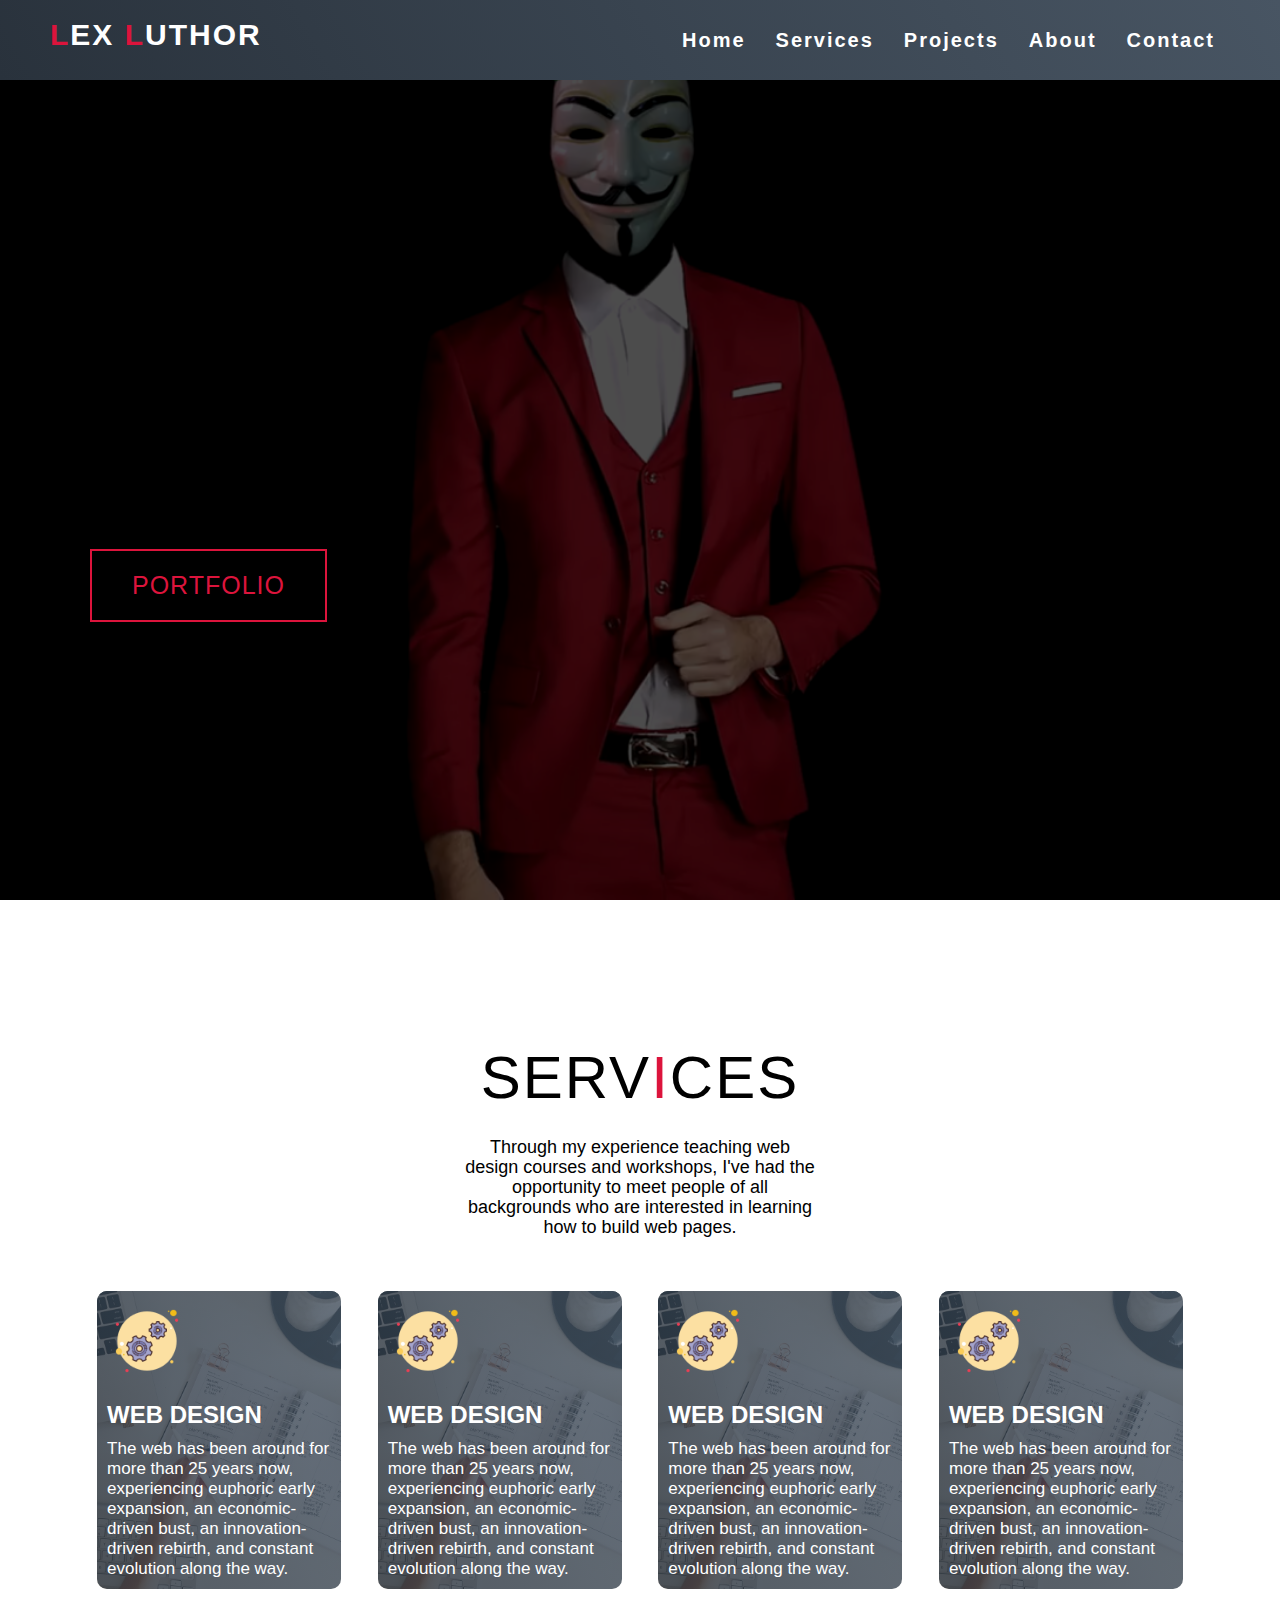
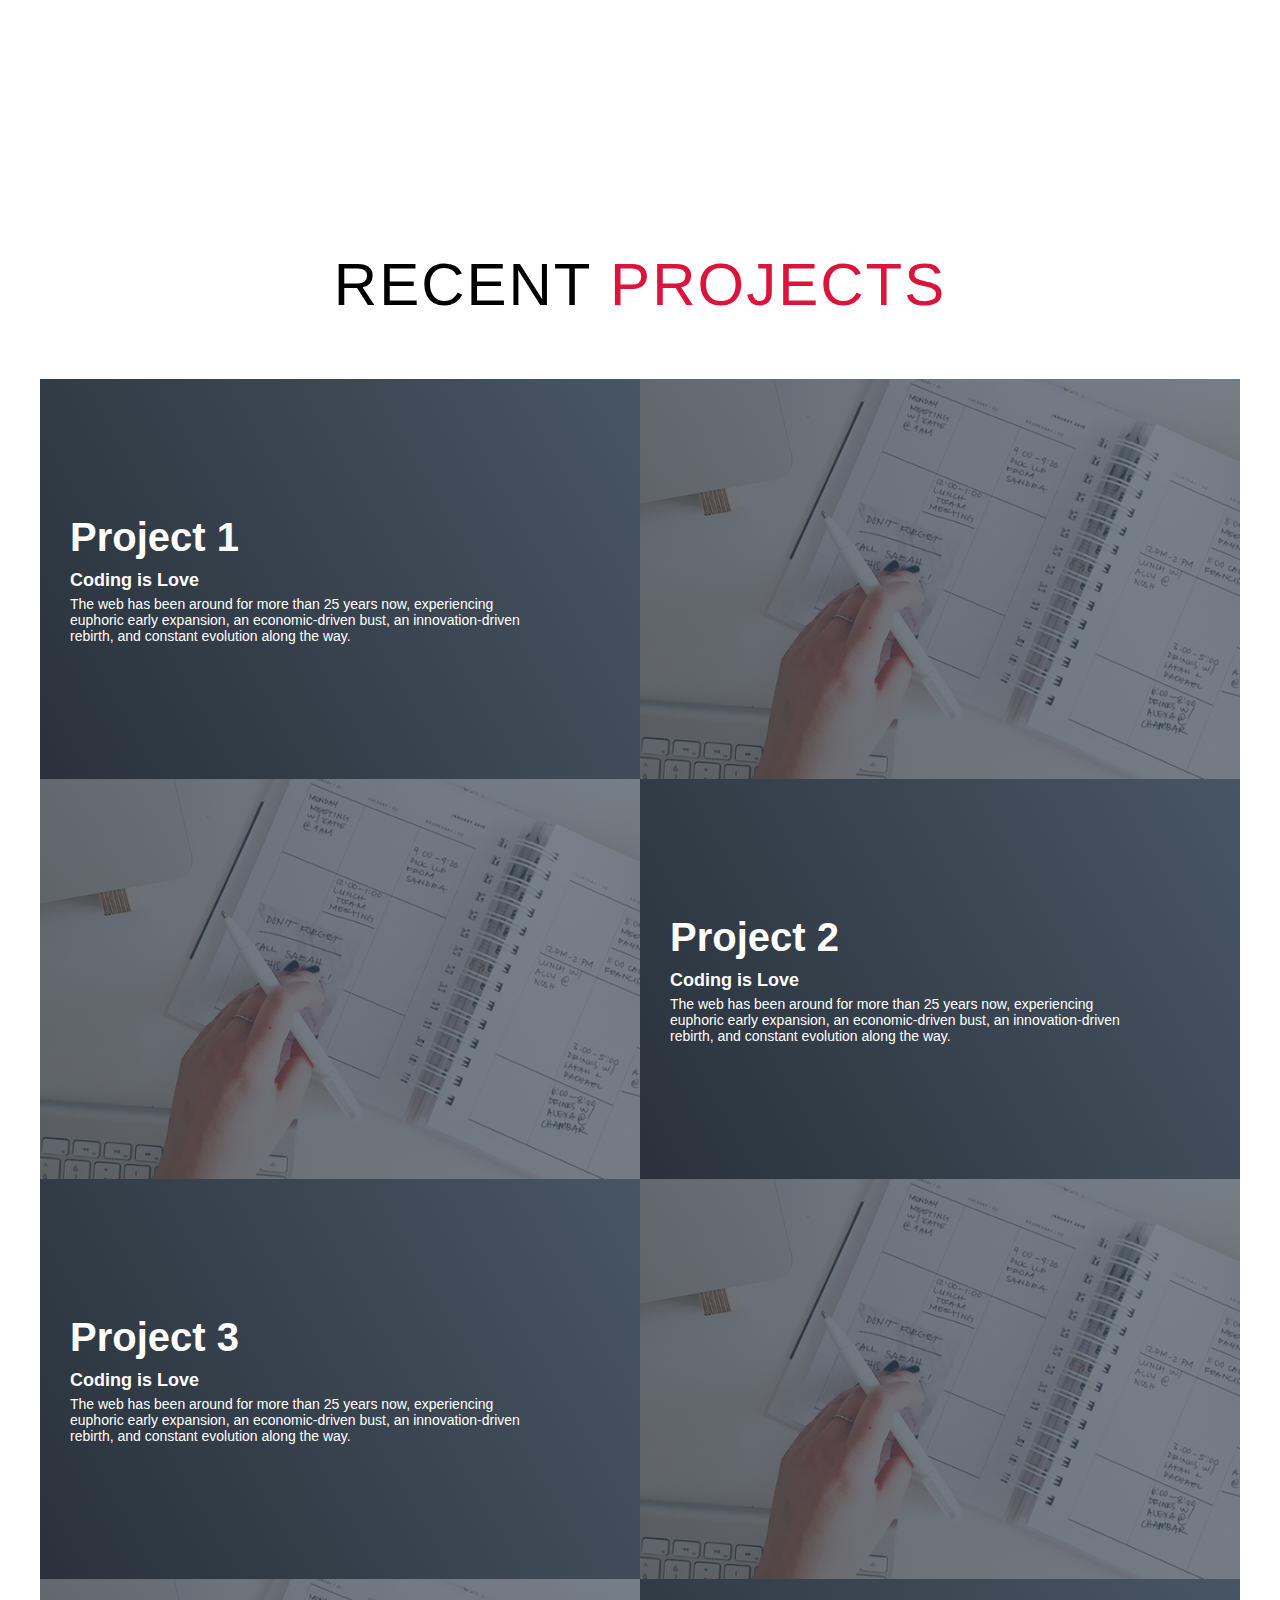
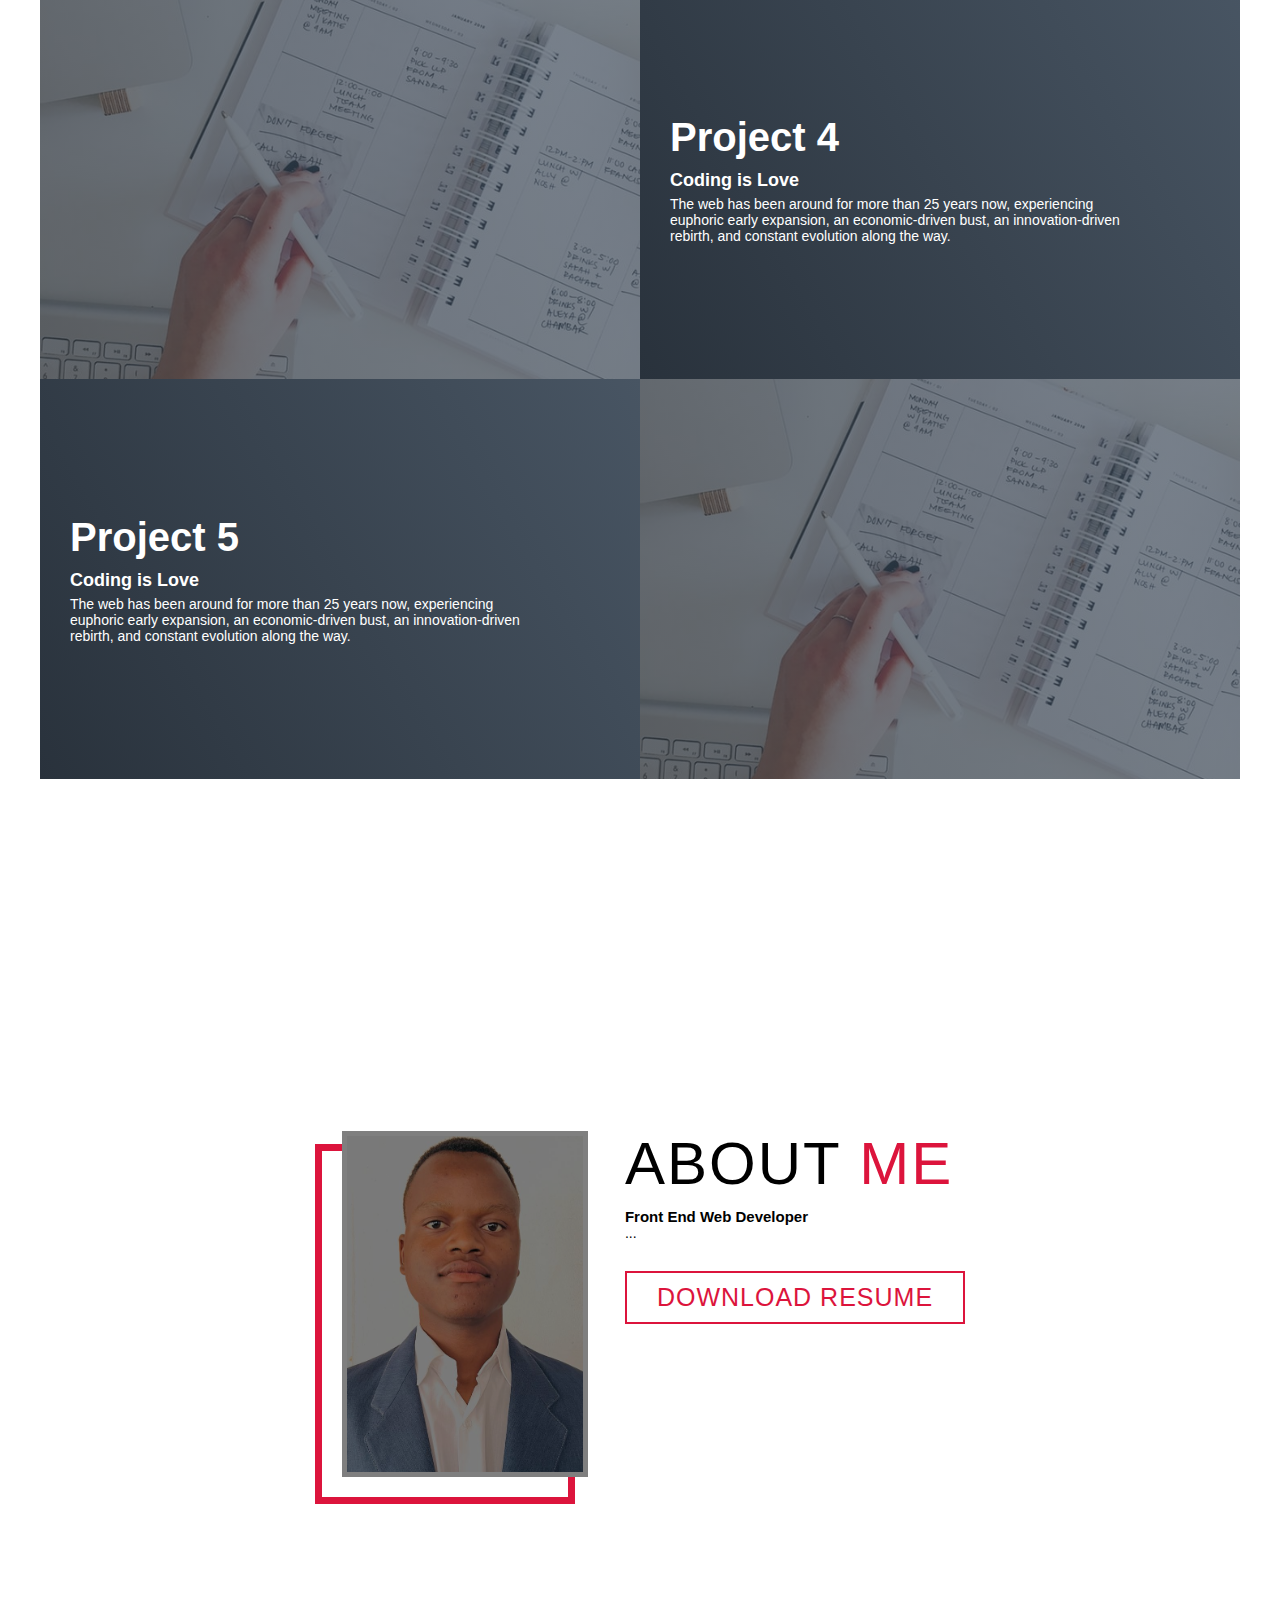
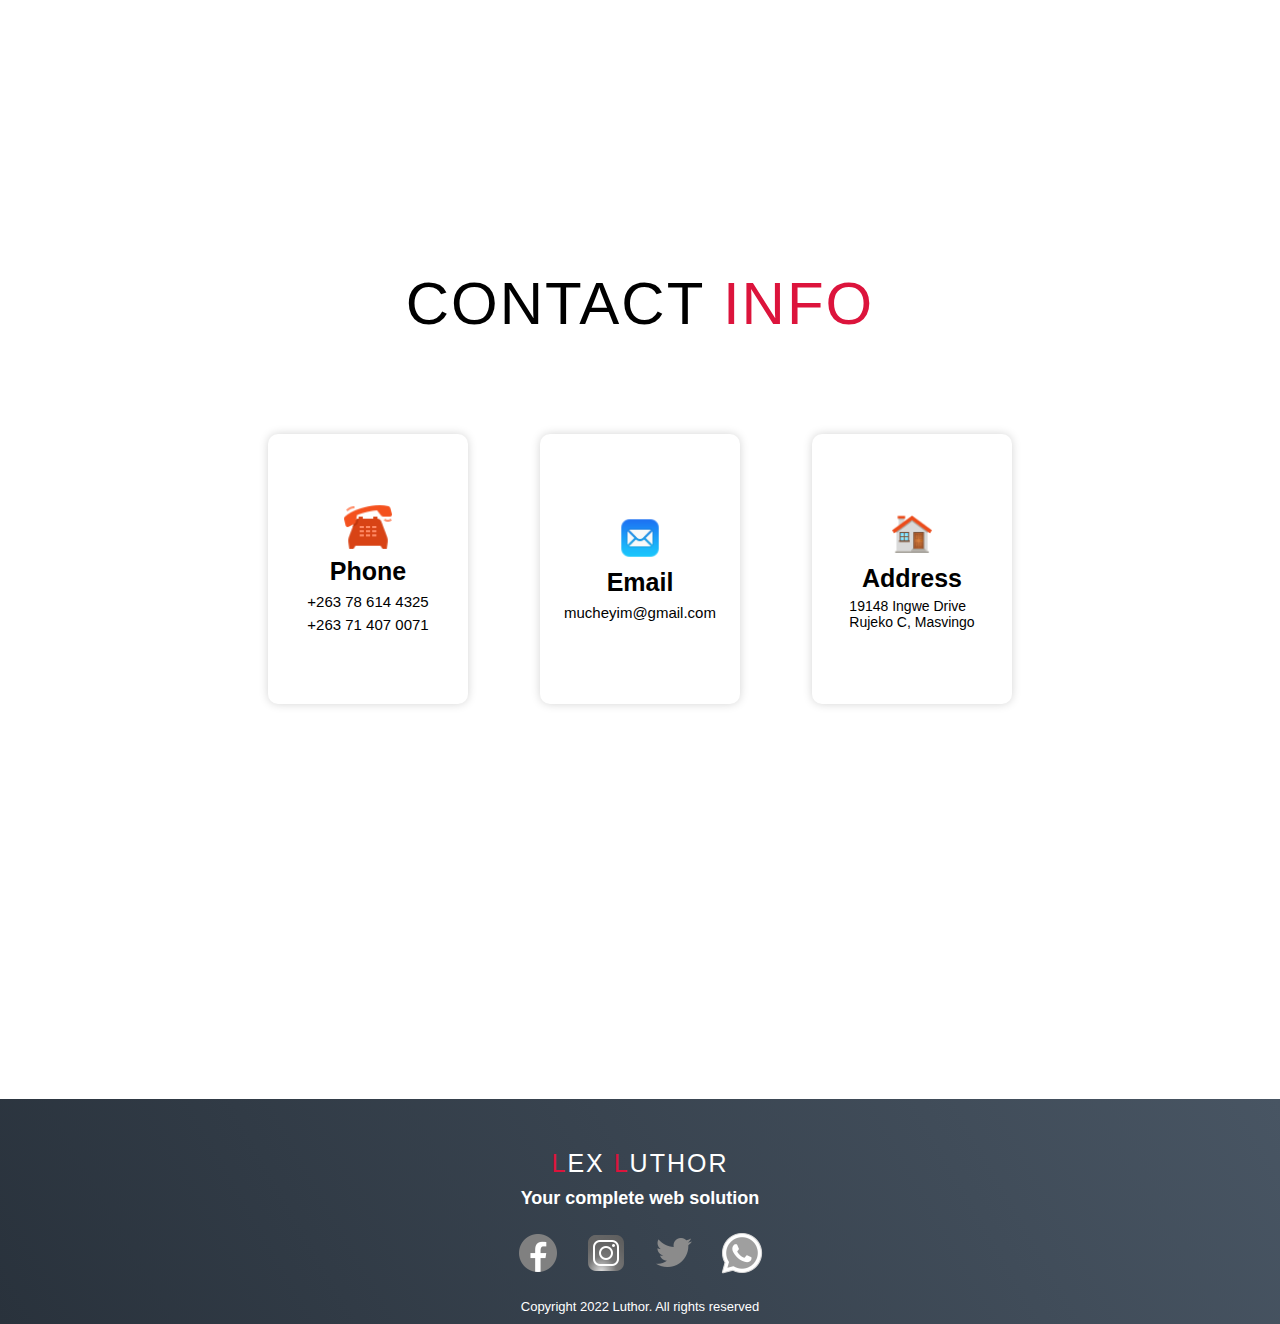
<file: index.html>
<!DOCTYPE html>
<html lang="en">
<head>
    <meta charset="UTF-8">
    <meta http-equiv="X-UA-Compatible" content="IE=edge">
    <meta name="viewport" content="width=device-width, initial-scale=1.0">
    <link rel="stylesheet" href="styles.css">
    <title>My Website</title>
</head>
<body>
    <!--header-->
    <header>
        <div class="header container">
            <div class="section-title"><h1><span>L</span>ex <span>L</span>uthor</h1></div>
            <div class="nav-links">
                <ul>
                    <li><a href="#hero">Home</a></li>
                    <li><a href="#services">Services</a></li>
                    <li><a href="#projects">Projects</a></li>
                    <li><a href="#about">About</a></li>
                    <li><a href="#contact-info">Contact</a></li>
                </ul>
            </div>
        </div>
    </header>
    <!--end of header-->

    <!--Hero Section-->
    <section id="hero">
        <div class="hero container">
            <div>
                <h1>Hello, <span></span></h1>
                <h1>My Name is <span></span></h1>
                <h1>Mike <span></span></h1>
                <a href="#" type="button" class="cta">Portfolio</a>
            </div>
        </div>
    </section>
    <!--End of Hero Section-->

    <!--services section-->
    <section id="services">
        <div class="services container">

            <div id="services-top">
                <h1 class="section-title">Serv<span>i</span>ces</h1>
                <p>Through my experience teaching web design courses and workshops, I've
                    had the opportunity to meet people of all backgrounds who are interested
                    in learning how to build web pages.</p>
            </div>

            <div id="services-bottom">
                <div class="services-item">
                    <div class="icon"><img src="icons/icons8-services-100.png" alt="icon"></div>
                    <h2>Web Design</h2>
                    <p>The web has been around for more than 25 years now, experiencing euphoric
                        early expansion, an economic-driven bust, an innovation-driven rebirth, and
                        constant evolution along the way.</p>
                </div>
                <div class="services-item">
                    <div class="icon"><img src="icons/icons8-services-100.png" alt="icon"></div>
                    <h2>Web Design</h2>
                    <p>The web has been around for more than 25 years now, experiencing euphoric
                        early expansion, an economic-driven bust, an innovation-driven rebirth, and
                        constant evolution along the way. </p>
                </div>
                <div class="services-item">
                    <div class="icon"><img src="icons/icons8-services-100.png" alt="icon"></div>
                    <h2>Web Design</h2>
                    <p>The web has been around for more than 25 years now, experiencing euphoric
                        early expansion, an economic-driven bust, an innovation-driven rebirth, and
                        constant evolution along the way. </p>
                </div>
                <div class="services-item">
                    <div class="icon"><img src="icons/icons8-services-100.png" alt="icon"></div>
                    <h2>Web Design</h2>
                    <p>The web has been around for more than 25 years now, experiencing euphoric
                        early expansion, an economic-driven bust, an innovation-driven rebirth, and
                        constant evolution along the way. </p>
                </div>
            </div>
        </div>
    </section>
    <!--end of services section-->

    <!--projects section-->
    <div id="projects">
        <div class="projects container">
            <div class="projects-header">
                <h1 class="section-title">Recent <span>Projects</span></h1>
            </div>
            <div class="all-projects">
                <div class="project-item">
                    <div class="project-info">
                        <h1>Project 1</h1>
                        <h2>Coding is Love</h2>
                        <p>The web has been around for more than 25 years now, experiencing euphoric
                        early expansion, an economic-driven bust, an innovation-driven rebirth, and
                        constant evolution along the way.</p>
                    </div>
                    <div class="project-image">
                        <img src="images/img-1.png" alt="img">
                    </div>
                </div>
                <div class="project-item">
                    <div class="project-info">
                        <h1>Project 2</h1>
                        <h2>Coding is Love</h2>
                        <p>The web has been around for more than 25 years now, experiencing euphoric
                        early expansion, an economic-driven bust, an innovation-driven rebirth, and
                        constant evolution along the way.</p>
                    </div>
                    <div class="project-image">
                        <img src="images/img-1.png" alt="img">
                    </div>
                </div>
                <div class="project-item">
                    <div class="project-info">
                        <h1>Project 3</h1>
                        <h2>Coding is Love</h2>
                        <p>The web has been around for more than 25 years now, experiencing euphoric
                        early expansion, an economic-driven bust, an innovation-driven rebirth, and
                        constant evolution along the way.</p>
                    </div>
                    <div class="project-image">
                        <img src="images/img-1.png" alt="img">
                    </div>
                </div>
                <div class="project-item">
                    <div class="project-info">
                        <h1>Project 4</h1>
                        <h2>Coding is Love</h2>
                        <p>The web has been around for more than 25 years now, experiencing euphoric
                        early expansion, an economic-driven bust, an innovation-driven rebirth, and
                        constant evolution along the way.</p>
                    </div>
                    <div class="project-image">
                        <img src="images/img-1.png" alt="img">
                    </div>
                </div>
                <div class="project-item">
                    <div class="project-info">
                        <h1>Project 5</h1>
                        <h2>Coding is Love</h2>
                        <p>The web has been around for more than 25 years now, experiencing euphoric
                        early expansion, an economic-driven bust, an innovation-driven rebirth, and
                        constant evolution along the way.</p>
                    </div>
                    <div class="project-image">
                        <img src="images/img-1.png" alt="img">
                    </div>
                </div>
            </div>
        </div>
    </div>
    <!--end of projects section-->

    <!--About Section -->
    <section id="about">
        <div class="about container">
            <div class="col-left">
                <div class="about-image">
                    <img src="images/img-4.jpg" alt="img">
                </div>
            </div>
            <div class="col-right">
                <h1 class="section-title">About <span>me</span></h1>
                <h2>Front End Web Developer</h2>
                <p>...<br><a href="" class="cta">Download Resume</a></p>
            </div>
        </div>
    </section>
    <!--End of About Section -->

    <!--contacts section-->
    <section id="contact-info">
        <div class="contact-info container">
            <div class="header">
                <h1 class="section-title">Contact <span>Info</span></h1>
            </div>
            <div class="contact-items">
                <div class="contact-item">
                    <div class="icon"><img src="icons/icons8-ringing-phone-48.png" alt="icon"></div>
                    <div class="info">
                        <h2>Phone</h2>
                        <p><a href="tel:+263786144325">+263 78 614 4325</a></p>
                        <p><a href="tel:+263714070071">+263 71 407 0071</a></p>
                    </div>
                </div>
                <div class="contact-item">
                    <div class="icon"><img src="icons/icons8-mail-48.png" alt="icon"></div>
                    <div class="inf">
                        <h2>Email</h2>
                        <p><a href="mailto:mucheyim@gmail.com">mucheyim@gmail.com</a></p>
                    </div>
                </div>
                <div class="contact-item">
                    <div class="icon"><img src="icons/icons8-house-48.png" alt="icon"></div>
                    <div class="info">
                        <h2>Address</h2>
                        <p>19148 Ingwe Drive<br>Rujeko C, Masvingo</p>
                    </div>
                </div>
            </div>
        </div>
    </section>
    <!--end of contacts section-->

    <!--footer-->
    <footer>
        <div class="footer container">
            <div class="brand">
                <h1 class="section-title"><span>L</span>ex <span>L</span>uthor</h1>
            </div>
            <h2>Your complete web solution</h2>
            <div class="social-items">
                <div class="social-item">
                    <a href="" title="Facebook"><img src="icons/icons8-facebook-48.png" alt="facebook"></a>
                </div>
                <div class="social-item">
                    <a href="" title="Instagram"><img src="icons/icons8-instagram-48.png" alt=""></a>
                </div>
                <div class="social-item">
                    <a href="" title="Twitter"><img src="icons/icons8-twitter-48.png" alt=""></a>
                </div>
                <div class="social-item">
                    <a href="" title="Whatsapp"><img src="icons/icons8-whatsapp-48.png" alt=""></a>
                </div>
            </div>
            <p>Copyright 2022 Luthor. All rights reserved</p>
        </div>
    </footer>
    <!--end of footer-->

</body>
</html>
</file>
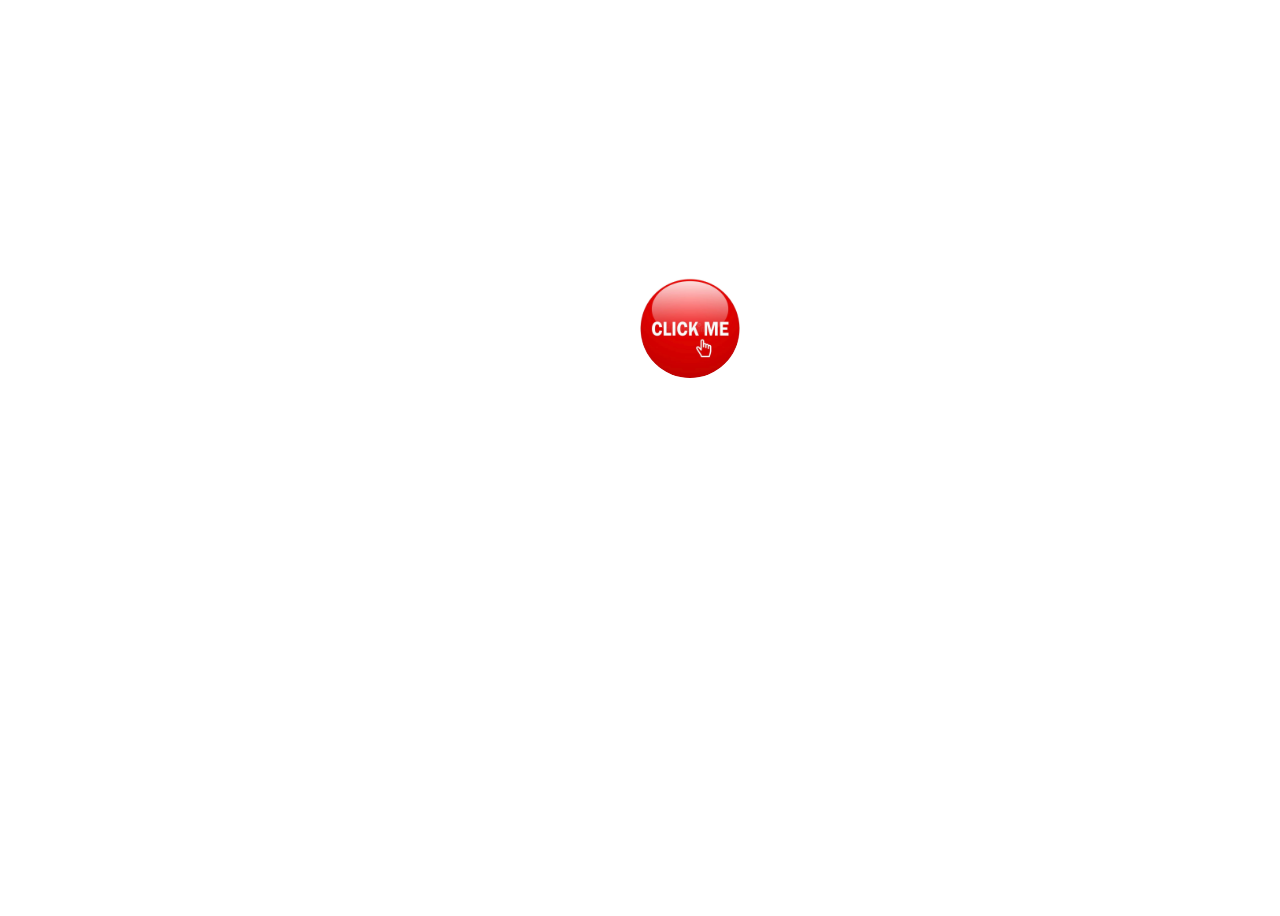
<file: click.html>
<!DOCTYPE html>
<html lang="en">
<head>
    <meta charset="UTF-8">
    <meta http-equiv="X-UA-Compatible" content="IE=edge">
    <meta name="viewport" content="width=device-width, initial-scale=1.0">
    <title>ClickME</title>
    <style>
        /*click me*/
        img{
            max-width: 100%;
        }
        #container{
            width: 100%;
            height: 100vh;
            position: relative;
        }
        #click-me{
            width: 100px;
            height: 100px;
            border-radius: 70px;
            overflow: hidden;
            position: absolute;
            left: 50%;
            top: 30%;
        }
/*end of click me*/
    </style>
</head>
<body>
    <div id="container">
        <div id="click-me">
            <a href="images/New folder/New folder (3)/surp/surprise.html">
            <img src="images/New folder/New folder (3)/surp/CLICK.JPG" alt="">
            </a>
        </div>
    </div>
</body>
</html>
</file>
<file: styles.css>
/*@import url('https://fonts.googleapis.com/css2?family=Montserrat:ital,wght@0,700;1,400&display=swap');
@import url('https://fonts.googleapis.com/css2?family=Montserrat:wght@700&display=swap');*/

*{
    margin: 0;
    padding: 0;
    box-sizing: border-box;
}

html{
    font-size: 10px;
    font-family: 'montserrat', sans-serif;
}

a{
    text-decoration: none;
}

.container{
    min-height: 100vh;
    width: 100%;
    display: flex;
    justify-content: center;
    align-items: center;
}
img{
    width: 100%;
    height: 100%;
    object-fit: cover;
}
p{
    font-size: 1.4rem;
    color: black;
    line-height: 1,5rem;
    text-align: left;
}
.section-title{
    font-size: 4rem;
    font-weight: 300;
    color: black;
    margin-bottom: 10px;
    text-transform: uppercase;
    letter-spacing: 0.2rem;
}
.section-title span{
    color: crimson;
}
.cta {
    display: inline-block;
    padding: 10px 30px;
    color: crimson;
    border: 2px solid crimson;
    background-color: transparent;
    text-transform: uppercase;
    font-size: 2rem;
    letter-spacing: .1rem;
    margin-top: 30px;
    transition-property: color, background-color;
    transition: 0.3s ease;
}

/*header section*/
header{
    width: 100%;
    position: fixed;
    left: 0;
    top: 0;
    z-index: 5;
}
header .header{
    min-height: 80px;
    flex-direction: row;
    padding: 0 50px;
    background-image: linear-gradient(60deg, #29323c, #485563);
}
header .section-title{
    margin-right: auto;
}
header .section-title h1{
    font-size: 3rem;
    font-weight: 700;
    color: white;
}
header .header ul{
    display: flex;
    padding: 0;
    margin: 0;
    list-style-type: none;
}
header .header ul li a{
    font-size: 2rem;
    font-weight:600;
    letter-spacing: 0.2rem;
    padding: 0 15px;
    color: white;
}

/*end of header section*/

/* hero section */
#hero{
    background-image: url(images/chilli.png);
    background-size: cover;
    background-position: top center;
    position: relative;
    z-index: 1;
}

#hero .hero{
    max-width: 1200px;
    margin: 0 auto;
    padding:0 50px;
    justify-content: flex-start; 
}

#hero::after {
    content: '';
    width: 100%;
    height: 100%;
    position: absolute;
    left: 0;
    top: 0;
    background-color: black;
    opacity: 0.7;
    z-index: -1;
}

#hero h1 {
    display: block;
    width: fit-content;
    font-size: 4rem;
    color: transparent;
    position: relative;
    animation: text-reveal 0.5s ease forwards;
    animation-delay: 0.5s;
}
#hero h1:nth-child(1){
    animation-delay: 0.8s;
}
#hero h1:nth-child(2){
    animation-delay: 1.8s;
}
#hero h1:nth-child(3){
    animation: text-reveal-name 0.5s ease forwards;
    animation-delay: 2.8s;
}

#hero h1 span{
    position: absolute;
    left: 0;
    top: 0;
    width: 0;
    height: 100%;
    background-color: crimson;
    animation: overlay 1s ease forwards;
}
#hero h1:nth-child(1) span{
    animation-delay: 0.3s;
}
#hero h1:nth-child(2) span{
    animation-delay: 1.3s;
}
#hero h1:nth-child(3) span{
    animation-delay: 2.3s;
}

#hero .cta:hover, #hero .cta:focus {
    color: white;
    background-color: crimson;
}
/* End of hero section */

/*Services Section*/
#services .services{
    flex-direction: column;
    text-align: center;
    max-width: 1500px;
    padding: 100px 30px;
    justify-content: center;
    align-items: center;
}
#services #services-top p{
    font-size: 1.8rem;
    text-align: center;
    line-height: 2rem;
    font-weight: 200;
    width: 80%;
    max-width: 550px;
    margin: 0 auto;
}
#services #services-bottom{
    display: flex;
    justify-content: center;
    align-items: center;
    flex-wrap: wrap;
    margin-top: 50px;
}
#services #services-bottom .services-item{
    flex: 0 1 70%;
    display: flex;
    flex-direction: column;
    justify-content: center;
    align-items: flex-start;
    padding: 30px;
    margin: 10px 5%;
    border-radius: 10px;
    overflow: hidden;
    background-image: url(images/img-1.png);
    background-size: cover;
    position: relative;
    z-index: 1;
}
#services .services-item::after{
    content: '';
    position: absolute;
    left: 0;
    top: 0;
    width: 100%;
    height: 100%;
    background-image: linear-gradient(60deg, #29323c, #485563);
    opacity: 0.8;
    z-index: -1;
}
#services .services-item .icon{
    width: 80px;
    height: 80px;
    margin-bottom: 20px;
}
#services .services-item h2{
    font-size: 2rem;
    color: white;
    margin-bottom: 10px;
    text-transform: uppercase;
}
#services .services-item p{
    color: white;
    font-size: 1.5rem;
    line-height: 1,9rem;
    text-align: left;
}
/*End of Services Section*/

/*Projects Section*/
#projects .projects{
    display: flex;
    flex-direction: column;
    max-width: 1200px;
    margin: 0 auto;
    padding: 50px 0;
}
#projects .projects-header{
    margin-bottom: 50px;
}
#projects .all-projects{
    display: flex;
    flex-direction: column;
    justify-content: center;
    align-items: center;
}
#projects .project-item{
    display: flex;
    flex-direction: column;
    justify-content: center;
    align-items: center;
    width: 80%;
    margin: 20px auto;
    border-radius: 10px;
    overflow: hidden;
}
#projects .project-info{
    padding: 30px;
    flex-basis: 50%;
    width: 100%;
    height: 100%;
    display: flex;
    flex-direction: column;
    justify-content: center;
    align-items: flex-start;
    background-image: linear-gradient(60deg, #29323c, #485563);
    color: white;
}
#projects .project-info h1{
    font-size: 4rem;
    font-weight: bold;
}
#projects .project-info h2{
    font-size: 1.8rem;
    font-weight: bold;
    margin-top: 10px;
}
#projects .project-info p{
    margin-top: 5px;
    color: white;
}
#projects .project-image{
    width: 100%;
    height: 300px;
    overflow: hidden;
    position: relative;
}
#projects .project-image::after{
    content: '';
    width: 100%;
    height: 100%;
    position: absolute;
    left: 0;
    top: 0;
    background-image: linear-gradient(60deg, #29323c, #485563);
    opacity: 0.7;
}
#projects .project-image img{
    transition: transform 0.3s ease;
}
#projects .project-item:hover .project-image img{
    transform: scale(1.1);
}
/*End of Projects Section*/

/*about me section*/
#about .container{
    flex-direction: column-reverse;
    max-width: 1200px;
    margin: 20px auto;
    margin-bottom: 50px;
    padding: 20px;
    text-align: center;
}
#about .col-right{
    margin-bottom: 20px;
}
#about .cta:hover, #hero .cta:focus {
    color: white;
    background-color: crimson;
}
#about .about-image{
    position: relative;
    border: 7px solid crimson;
    margin-top: 50px;
    width: 260px;
    height: 360px;
}
#about .about-image img{
    position: absolute;
    left: 20px;
    top: -20px;
    padding: 5px;
    background-color: white;
}
#about .about-image::after{
    content: '';
    width: 100%;
    height: 100%;
    padding: 0;
    position: absolute;
    left: 20px;
    top: -20px;
    background-color: black;
    z-index: 1;
    opacity: 0.5;
}
/*end of about me section*/

/*contact section*/
#contact-info .contact-info{
    flex-direction: column;
    max-width: 1200px;
    margin: 0 auto;
    justify-content: flex-start;
    padding: 70px 0;
}
#contact-info .contact-items{
    width: 400px;
    margin-top: 50px;
}
#contact-info .contact-item{
    width: 80%;
    padding: 30px;
    margin: 30px;
    text-align: center;
    border-radius: 10px;
    display: flex;
    flex-direction: column;
    justify-content: center;
    align-items: center;
    box-shadow: 0px 0px 10px 0 #0000002c;
    transition: box-shadow 0.3s ease;
}
#contact-info .contact-item:hover{
    box-shadow: 0px 0px 5px 0 #0000002c;
}
#contact-info .contact-info .icon{
    margin-bottom: 5px;
}
#contact-info .contact-item h2{
    font-size: 2.5rem;
    font-weight: bold;
    margin-bottom: 5px;
}
#contact-info .contact-item p a{
    font-size: 1.5rem;
    font-weight: 300;
    line-height: 1.5;
    color: black;
}
#contact-info .contact-item p a:hover, #contact-info .contact-item p a:focus{
    color: crimson;
}
/*end of contact section*/

/*footer*/
footer{
    background-image: linear-gradient(60deg, #29323c, #485563);
}
footer .container{
    flex-direction: column;
    min-height: 200px;
    padding-top: 50px;
    padding-bottom: 10px;
}
footer .container h1{
    font-size: 2.5rem;
    color: white;
}
footer .container h2{
    font-size: 1.8rem;
    color: white;
}
footer .social-items{
    width: 80%;
    display: flex;
    justify-content: center;
    align-items: center;
    margin: 20px auto;
}
footer .social-items img{
    width: 48px;
    margin: 0 10px;
    filter: grayscale(1);
    transition: filter 0.3s ease;
}
footer .social-items img:hover, footer .social-items img:focus{
    filter: grayscale(0);
}
footer p{
    color: white;
    font-size: 1.3rem;
}
/*end of footer*/

/*Media Query for 500px*/
@media screen and (min-width: 500px)
{
    /*projects section*/
    #projects .project-info p{
        padding-right: 60px;
    }
    /*end of projects section*/

}
/*End of Media Query for 500px*/


/*Media Query for 600px*/
@media screen and (min-width: 600px)
{
    .cta{
        font-size: 2.5rem;
        padding: 20px 40px;
    }
    h1.section-title{
        font-size: 6rem;
    }
    /*Hero*/
    #hero h1{
        font-size: 7rem;
    }
    /*End of Hero*/

    /*Services*/
    #services #services-top p{
        padding: 15px 45px;
    }
    #services #services-bottom .services-item{
        flex-basis: 45%;
        padding: 10px 20px;
        margin: 2.5%
    }
    #services #services-bottom .services-item h2{
        font-size: 2.4rem;
    }
    #services #services-bottom .services-item p{
        font-size: 1.7em;
    }
    
    /*End of Services section*/

    /*Projects section*/
    #projects .project-item{
        flex-direction: row;
        width: 100%;
        height: 400px;
        margin: 0;
        border-radius: 0;
    }
    #projects .project-item:nth-child(even){
        flex-direction: row-reverse;
    }
    #project .project-info{
        height: 100%;
    }
    #projects .project-image{
        height: 100%;
        width: 50%;
    }
    /*End of Projects section*/
}
/* End of Media Query for 600px*/

/*Media Query for 745px*/
@media screen and (min-width: 745px)
{
    /*About Section*/
    #about .container{
        flex-direction: row;
    }
    #about .col-right h1{
        font-size: 4.5rem;
    }
    #about .col-right .cta{
        font-size: 2rem;
        padding: 10px 20px;
    }
    #about .col-right{
        height: 360px;
        padding-top: 20px;
        margin-left: 50px;
        text-align: left;
    }
    /*End  of About Section*/

    /*contact section*/
    #contact-info .contact-items{
        width: 100%;
        display: flex;
        flex-direction: row;
        justify-content: center;
        align-items: center;
    }
    #contact-info .contact-item{
        padding: 5px;
        margin: 2%;
        width: 200px;
        height: 30vh;
    }
    /*end of contact section*/

}
/*End of Media Query for 745px*/

/*Media Query for 950+px*/
@media screen and (min-width: 950px){
    /*services section*/
    #services{
        width: 100%;
        padding: 0;
    }
    #services #services-bottom{
        width: 100%;
        padding: 20px 0 50px 0;
        margin: 0;
    }
    #services #services-bottom .services-item{
        flex-basis: 20%;
        padding: 10px;
        margin: 1.5%;
    }
    #services .services-item p{
        font-size: 5rem;
        font-weight: lighter;
    }
    /*end of services section*/

    /*about section*/
    #about .col-right h1{
        font-size: 6rem;
        font-weight: 500;
    }
    #about .col-right .cta{
        font-size: 2.5rem;
        padding: 10px 30px;
    }
    /*end of about section*/

    /*contact section*/
    #contact-info .contact-item{
        padding: 15px;
        margin: 3%;
        width: 30%px;
        height: 30vh;
    }
    /*end of contact section*/

}
/*End of Media Query for 950+px*/




/*animation*/
@keyframes overlay{
    50%{
        width: 100%;
        left: 0;
    }
    100%{
        left: 100%;
        width:0;
    }
}
@keyframes text-reveal{
    100%{
        color: white;
    }
}
@keyframes text-reveal-name{
    100%{
        color: crimson;
    }
}
/*end of animation*/
</file>
